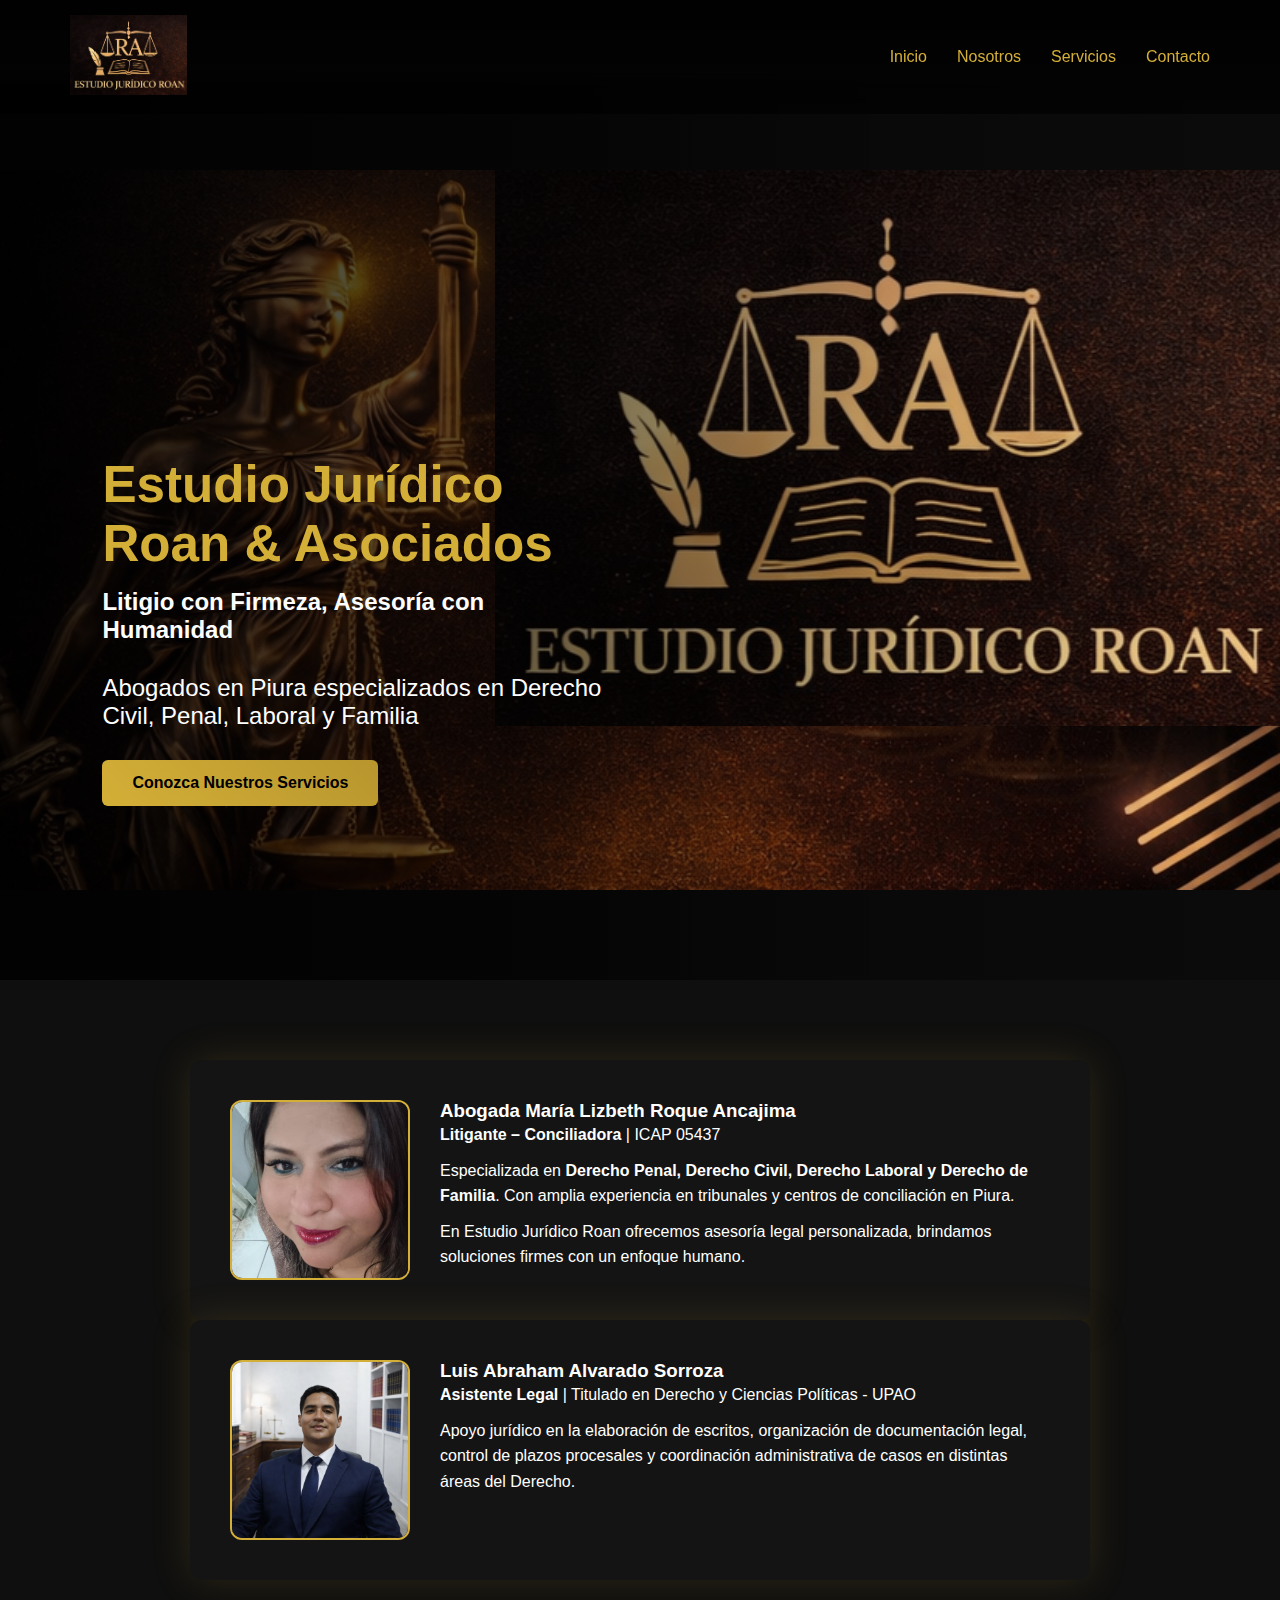
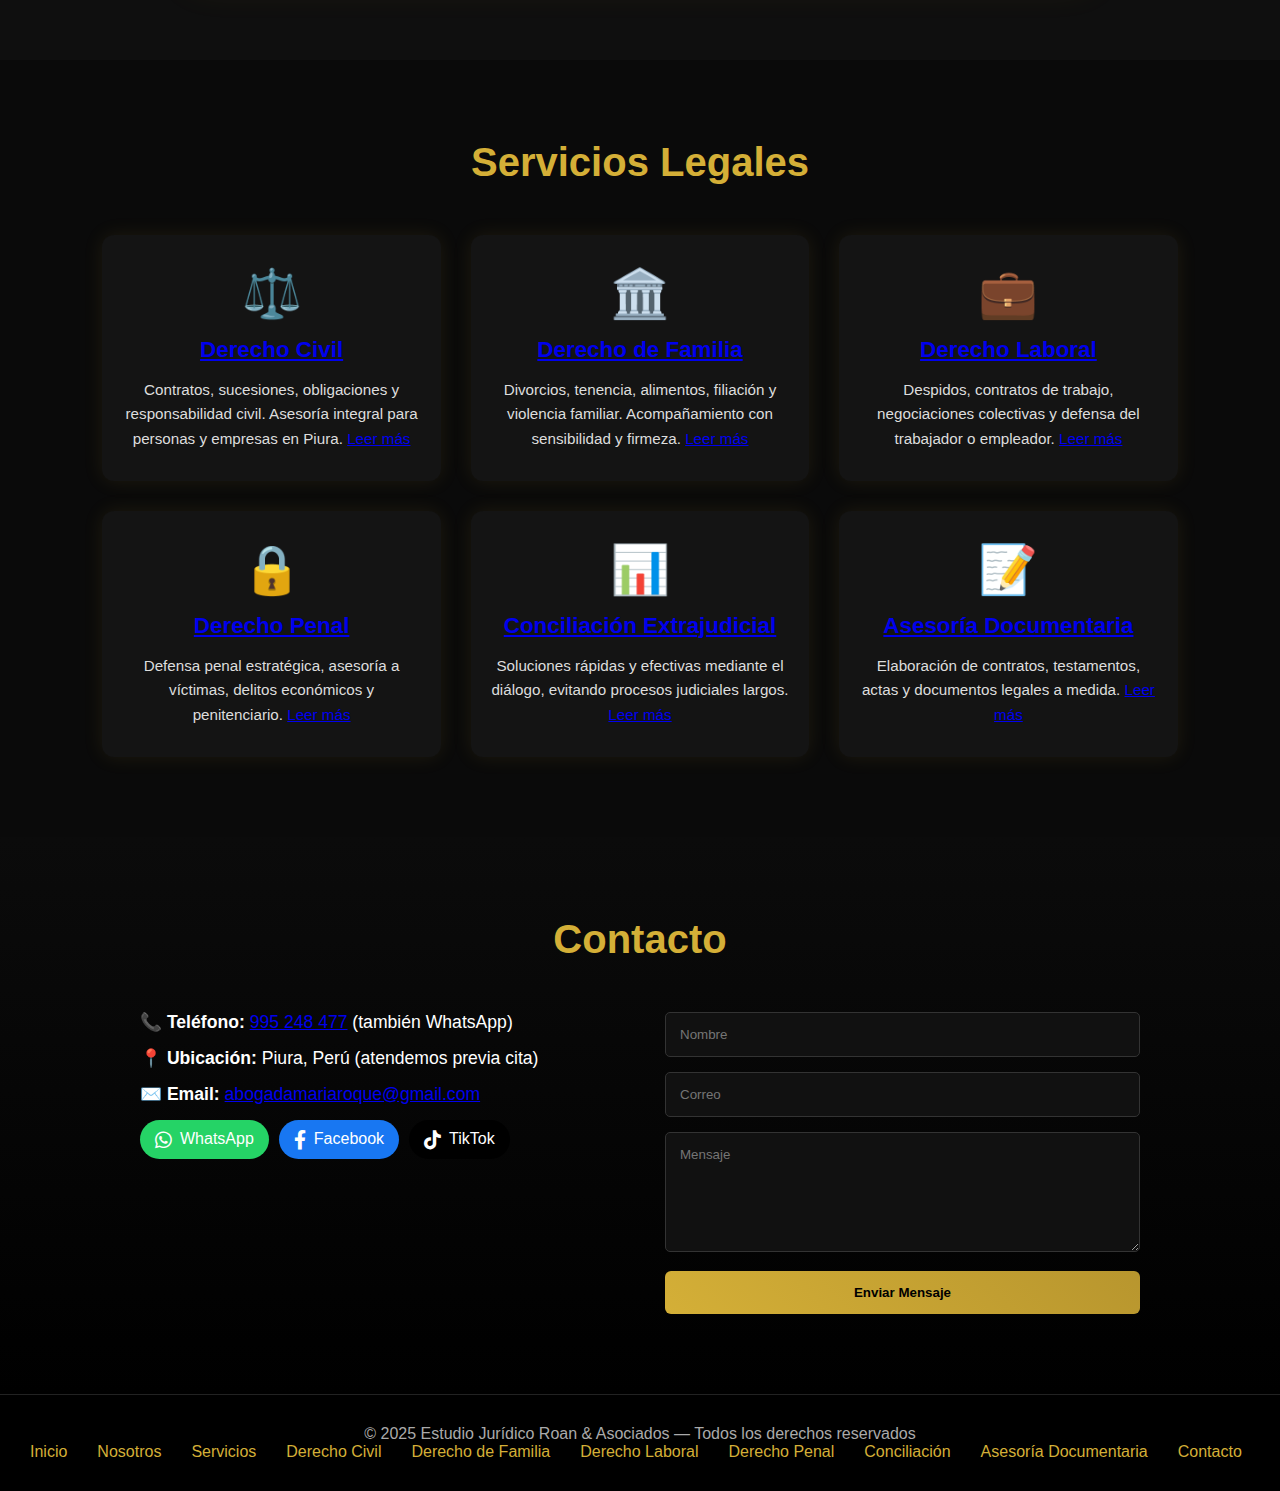
<file: index.html>
<!DOCTYPE html>
<html lang="es">
<head>
    <meta charset="UTF-8">
    <meta name="viewport" content="width=device-width, initial-scale=1.0">
    <meta name="robots" content="index, follow">
    <meta name="author" content="Estudio Jurídico Roan">
    <meta name="geo.region" content="PE-PIU">
    <meta name="geo.placename" content="Piura">
    <meta name="description" content="Estudio Jurídico Roan en Piura, Perú. Abogada especialista en Derecho Civil, Penal, Laboral y de Familia. Asesoría legal, defensa judicial y conciliación extrajudicial. Consultas al 995248477.">
    <title>Estudio Jurídico Roan | Abogados en Piura | Derecho Civil, Penal, Laboral y Familiar</title>
    <link rel="canonical" href="https://estudiojuridicoroan.github.io/web/">
    <!-- Datos estructurados -->
    <script type="application/ld+json">
    {
        "@context": "https://schema.org",
        "@type": "LegalService",
        "name": "Estudio Jurídico Roan & Asociados",
        "description": "Estudio de abogados en Piura especializado en Derecho Civil, Penal, Laboral y de Familia. Ofrecemos asesoría legal, defensa judicial y conciliación extrajudicial.",
        "url": "https://estudiojuridicoroan.github.io/web/",
        "telephone": "+51995248477",
        "email": "abogadamariaroque@gmail.com",
        "address": {
            "@type": "PostalAddress",
            "addressLocality": "Piura",
            "addressRegion": "Piura",
            "addressCountry": "PE"
        },
        "geo": {
            "@type": "GeoCoordinates",
            "latitude": "-5.194",
            "longitude": "-80.632"
        },
        "openingHours": "Mo-Fr 09:00-18:00",
        "priceRange": "$$",
        "sameAs": [
            "https://www.facebook.com/share/1B1RhXfiPV/",
            "https://www.tiktok.com/@estudiojuridicoroan"
        ],
        "hasOfferCatalog": {
            "@type": "OfferCatalog",
            "name": "Servicios Legales",
            "itemListElement": [
                { "@type": "Offer", "itemOffered": { "@type": "Service", "name": "Derecho Civil", "url": "https://estudiojuridicoroan.github.io/web/derecho-civil.html" } },
                { "@type": "Offer", "itemOffered": { "@type": "Service", "name": "Derecho de Familia", "url": "https://estudiojuridicoroan.github.io/web/derecho-de-familia.html" } },
                { "@type": "Offer", "itemOffered": { "@type": "Service", "name": "Derecho Laboral", "url": "https://estudiojuridicoroan.github.io/web/derecho-laboral.html" } },
                { "@type": "Offer", "itemOffered": { "@type": "Service", "name": "Derecho Penal", "url": "https://estudiojuridicoroan.github.io/web/derecho-penal.html" } },
                { "@type": "Offer", "itemOffered": { "@type": "Service", "name": "Conciliación Extrajudicial", "url": "https://estudiojuridicoroan.github.io/web/conciliacion-extrajudicial.html" } },
                { "@type": "Offer", "itemOffered": { "@type": "Service", "name": "Asesoría Documentaria", "url": "https://estudiojuridicoroan.github.io/web/asesoria-documentaria.html" } }
            ]
        }
    }
    </script>
    <link rel="stylesheet" href="https://cdnjs.cloudflare.com/ajax/libs/font-awesome/6.0.0-beta3/css/all.min.css">
    <link rel="stylesheet" href="css/style.css">
    <!-- Estilo para corregir cabecera fija (ajusta la altura según tu header real) -->
    <style>
        body {
            padding-top: 80px; /* Espacio para header fijo */
        }
        .header {
            position: fixed;
            top: 0;
            width: 100%;
            z-index: 1000;
        }
        /* Asegurar legibilidad en secciones oscuras si las hubiera */
        .servicio-card, .perfil-card, .contacto-info, #contact-form {
            color: white; /* texto oscuro sobre fondo claro */
        }
    </style>
</head>
<body>
    <header class="header">
        <div class="nav-container">
            <div class="logo">
                <a href="index.html">
                    <img src="img/logo.png" alt="Estudio Jurídico Roan - Abogados en Piura">
                </a>
            </div>
            <nav>
                <ul>
                    <li><a href="#inicio">Inicio</a></li>
                    <li><a href="#perfil">Nosotros</a></li>
                    <li><a href="#servicios">Servicios</a></li>
                    <li><a href="#contacto">Contacto</a></li>
                </ul>
            </nav>
        </div>
    </header>

    <main>
        <section id="inicio" class="hero">
            <div class="hero-overlay"></div>
            <div class="hero-content">
                <h1>Estudio Jurídico Roan & Asociados</h1>
                <p class="hero-subtitle"><strong>Litigio con Firmeza, Asesoría con Humanidad</strong></p>
                <p>Abogados en Piura especializados en Derecho Civil, Penal, Laboral y Familia</p>
                <a href="#servicios" class="btn">Conozca Nuestros Servicios</a>
            </div>
        </section>

        <section id="perfil" class="perfil">
            <h2 class="visually-hidden">Nuestro equipo legal</h2>
            <div class="perfil-card">
                <img src="img/abogada.png" alt="Abogada María Lizbeth Roque Ancajima, litigante y conciliadora en Piura">
                <div>
                    <h3>Abogada María Lizbeth Roque Ancajima</h3>
                    <p><strong>Litigante – Conciliadora</strong> | ICAP 05437</p>
                    <p>Especializada en <strong>Derecho Penal, Derecho Civil, Derecho Laboral y Derecho de Familia</strong>. Con amplia experiencia en tribunales y centros de conciliación en Piura.</p>
                    <p>En Estudio Jurídico Roan ofrecemos asesoría legal personalizada, brindamos soluciones firmes con un enfoque humano.</p>
                </div>
            </div>
            <div class="perfil-card">
                <img src="img/abogado.png" alt="Luis Abraham Alvarado Sorroza, asistente legal en Estudio Jurídico Roan">
                <div>
                    <h3>Luis Abraham Alvarado Sorroza</h3>
                    <p><strong>Asistente Legal</strong> | Titulado en Derecho y Ciencias Políticas - UPAO</p>
                    <p>Apoyo jurídico en la elaboración de escritos, organización de documentación legal, control de plazos procesales y coordinación administrativa de casos en distintas áreas del Derecho.</p>
                </div>
            </div>
        </section>

        <section id="servicios" class="servicios">
            <h2>Servicios Legales</h2>
            <div class="servicios-grid">
                <div class="servicio-card">
                    <div class="servicio-icono">⚖️</div>
                    <h3><a href="derecho-civil.html">Derecho Civil</a></h3>
                    <p>Contratos, sucesiones, obligaciones y responsabilidad civil. Asesoría integral para personas y empresas en Piura. <a href="derecho-civil.html">Leer más</a></p>
                </div>
                <div class="servicio-card">
                    <div class="servicio-icono">🏛️</div>
                    <h3><a href="derecho-de-familia.html">Derecho de Familia</a></h3>
                    <p>Divorcios, tenencia, alimentos, filiación y violencia familiar. Acompañamiento con sensibilidad y firmeza. <a href="derecho-de-familia.html">Leer más</a></p>
                </div>
                <div class="servicio-card">
                    <div class="servicio-icono">💼</div>
                    <h3><a href="derecho-laboral.html">Derecho Laboral</a></h3>
                    <p>Despidos, contratos de trabajo, negociaciones colectivas y defensa del trabajador o empleador. <a href="derecho-laboral.html">Leer más</a></p>
                </div>
                <div class="servicio-card">
                    <div class="servicio-icono">🔒</div>
                    <h3><a href="derecho-penal.html">Derecho Penal</a></h3>
                    <p>Defensa penal estratégica, asesoría a víctimas, delitos económicos y penitenciario. <a href="derecho-penal.html">Leer más</a></p>
                </div>
                <div class="servicio-card">
                    <div class="servicio-icono">📊</div>
                    <h3><a href="conciliacion-extrajudicial.html">Conciliación Extrajudicial</a></h3>
                    <p>Soluciones rápidas y efectivas mediante el diálogo, evitando procesos judiciales largos. <a href="conciliacion-extrajudicial.html">Leer más</a></p>
                </div>
                <div class="servicio-card">
                    <div class="servicio-icono">📝</div>
                    <h3><a href="asesoria-documentaria.html">Asesoría Documentaria</a></h3>
                    <p>Elaboración de contratos, testamentos, actas y documentos legales a medida. <a href="asesoria-documentaria.html">Leer más</a></p>
                </div>
            </div>
        </section>

        <section id="contacto" class="contacto">
            <h2>Contacto</h2>
            <div class="contacto-grid">
                <div class="contacto-info">
                    <p><strong>📞 Teléfono:</strong> <a href="tel:+51995248477">995 248 477</a> (también WhatsApp)</p>
                    <p><strong>📍 Ubicación:</strong> Piura, Perú (atendemos previa cita)</p>
                    <p><strong>✉️ Email:</strong> <a href="mailto:abogadamariaroque@gmail.com">abogadamariaroque@gmail.com</a></p>
                    <div class="redes-sociales">
                        <a href="https://wa.me/51995248477?text=Hola%2C%20me%20comunico%20desde%20la%20web" target="_blank" class="btn-redes whatsapp" rel="noopener noreferrer">
                            <i class="fab fa-whatsapp"></i> WhatsApp
                        </a>
                        <a href="https://www.facebook.com/share/1B1RhXfiPV/" target="_blank" class="btn-redes facebook" rel="noopener noreferrer">
                            <i class="fab fa-facebook-f"></i> Facebook
                        </a>
                        <a href="https://www.tiktok.com/@estudiojuridicoroan?_r=1&_t=ZS-940Vo5L2GHN" target="_blank" class="btn-redes tiktok" rel="noopener noreferrer">
                            <i class="fab fa-tiktok"></i> TikTok
                        </a>
                    </div>
                </div>
                <form action="https://formsubmit.co/estudiojuridicoroan@gmail.com" method="POST" id="contact-form">
                    <input type="hidden" name="_subject" value="Nuevo mensaje desde la web">
                    <input type="hidden" name="_captcha" value="false">
                    <input type="hidden" name="_template" value="table">
                    <input type="hidden" name="_next" value="https://estudiojuridicoroan.github.io/web/gracias.html">
                    <input type="hidden" name="_cc" value="estudiojuridicoroan@gmail.com">
                    <input type="text" name="nombre" placeholder="Nombre" required>
                    <input type="email" name="email" placeholder="Correo" required>
                    <textarea name="mensaje" placeholder="Mensaje" required></textarea>
                    <button type="submit">Enviar Mensaje</button>
                    <div class="form-mensaje" id="form-mensaje"></div>
                </form>
            </div>
        </section>
    </main>

    <footer class="footer">
        <div class="footer-content">
            <p>© 2025 Estudio Jurídico Roan & Asociados — Todos los derechos reservados</p>
            <nav>
                <ul>
                    <li><a href="#inicio">Inicio</a></li>
                    <li><a href="#perfil">Nosotros</a></li>
                    <li><a href="#servicios">Servicios</a></li>
                    <li><a href="derecho-civil.html">Derecho Civil</a></li>
                    <li><a href="derecho-de-familia.html">Derecho de Familia</a></li>
                    <li><a href="derecho-laboral.html">Derecho Laboral</a></li>
                    <li><a href="derecho-penal.html">Derecho Penal</a></li>
                    <li><a href="conciliacion-extrajudicial.html">Conciliación</a></li>
                    <li><a href="asesoria-documentaria.html">Asesoría Documentaria</a></li>
                    <li><a href="#contacto">Contacto</a></li>
                </ul>
            </nav>
        </div>
    </footer>

    <style>
        .visually-hidden {
            position: absolute;
            width: 1px;
            height: 1px;
            padding: 0;
            margin: -1px;
            overflow: hidden;
            clip: rect(0, 0, 0, 0);
            border: 0;
        }
    </style>
</body>
</html>
</file>
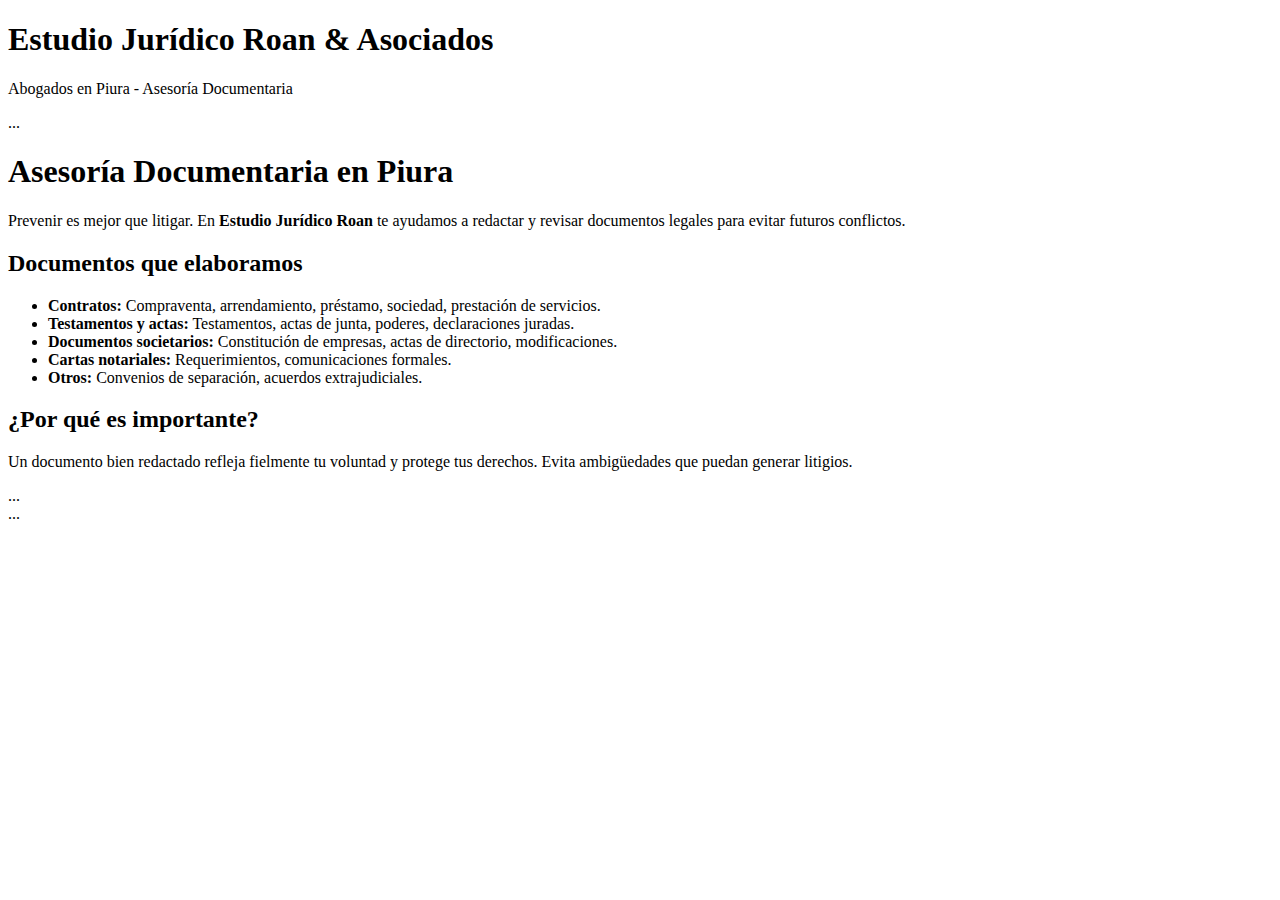
<file: asesoria-documentaria.html>
<!DOCTYPE html>
<html lang="es">
<head>
    <meta charset="UTF-8">
    <meta name="viewport" content="width=device-width, initial-scale=1.0">
    <title>Asesoría Documentaria en Piura | Contratos, Testamentos | Estudio Jurídico Roan</title>
    <meta name="description" content="Elaboración de contratos, testamentos, actas y documentos legales en Piura. Asesoría personalizada para proteger tus intereses.">
    <link rel="canonical" href="https://estudiojuridicoroan.github.io/web/asesoria-documentaria.html">
    <script type="application/ld+json">
    {
        "@context": "https://schema.org",
        "@type": "LegalService",
        "name": "Estudio Jurídico Roan - Asesoría Documentaria",
        "description": "Elaboración de contratos, testamentos y documentos legales en Piura.",
        "url": "https://estudiojuridicoroan.github.io/web/asesoria-documentaria.html",
        "telephone": "+51995248477",
        "address": {
            "@type": "PostalAddress",
            "addressLocality": "Piura",
            "addressRegion": "Piura",
            "addressCountry": "PE"
        },
        "geo": {
            "@type": "GeoCoordinates",
            "latitude": "-5.194",
            "longitude": "-80.632"
        },
        "openingHours": "Mo-Fr 09:00-18:00",
        "priceRange": "$$",
        "sameAs": ["https://www.facebook.com/estudiojuridicoroan"]
    }
    </script>
    <style>/* mismo estilo */</style>
</head>
<body>
    <header>
        <h1>Estudio Jurídico Roan & Asociados</h1>
        <p>Abogados en Piura - Asesoría Documentaria</p>
    </header>
    <nav>...</nav>
    <div class="container">
        <h1>Asesoría Documentaria en Piura</h1>
        <p>Prevenir es mejor que litigar. En <strong>Estudio Jurídico Roan</strong> te ayudamos a redactar y revisar documentos legales para evitar futuros conflictos.</p>
        
        <div class="service-detail">
            <h2>Documentos que elaboramos</h2>
            <ul>
                <li><strong>Contratos:</strong> Compraventa, arrendamiento, préstamo, sociedad, prestación de servicios.</li>
                <li><strong>Testamentos y actas:</strong> Testamentos, actas de junta, poderes, declaraciones juradas.</li>
                <li><strong>Documentos societarios:</strong> Constitución de empresas, actas de directorio, modificaciones.</li>
                <li><strong>Cartas notariales:</strong> Requerimientos, comunicaciones formales.</li>
                <li><strong>Otros:</strong> Convenios de separación, acuerdos extrajudiciales.</li>
            </ul>
        </div>

        <div class="service-detail">
            <h2>¿Por qué es importante?</h2>
            <p>Un documento bien redactado refleja fielmente tu voluntad y protege tus derechos. Evita ambigüedades que puedan generar litigios.</p>
        </div>

        <div class="contact-info">...</div>
    </div>
    <footer>...</footer>
</body>
</html>
</file>
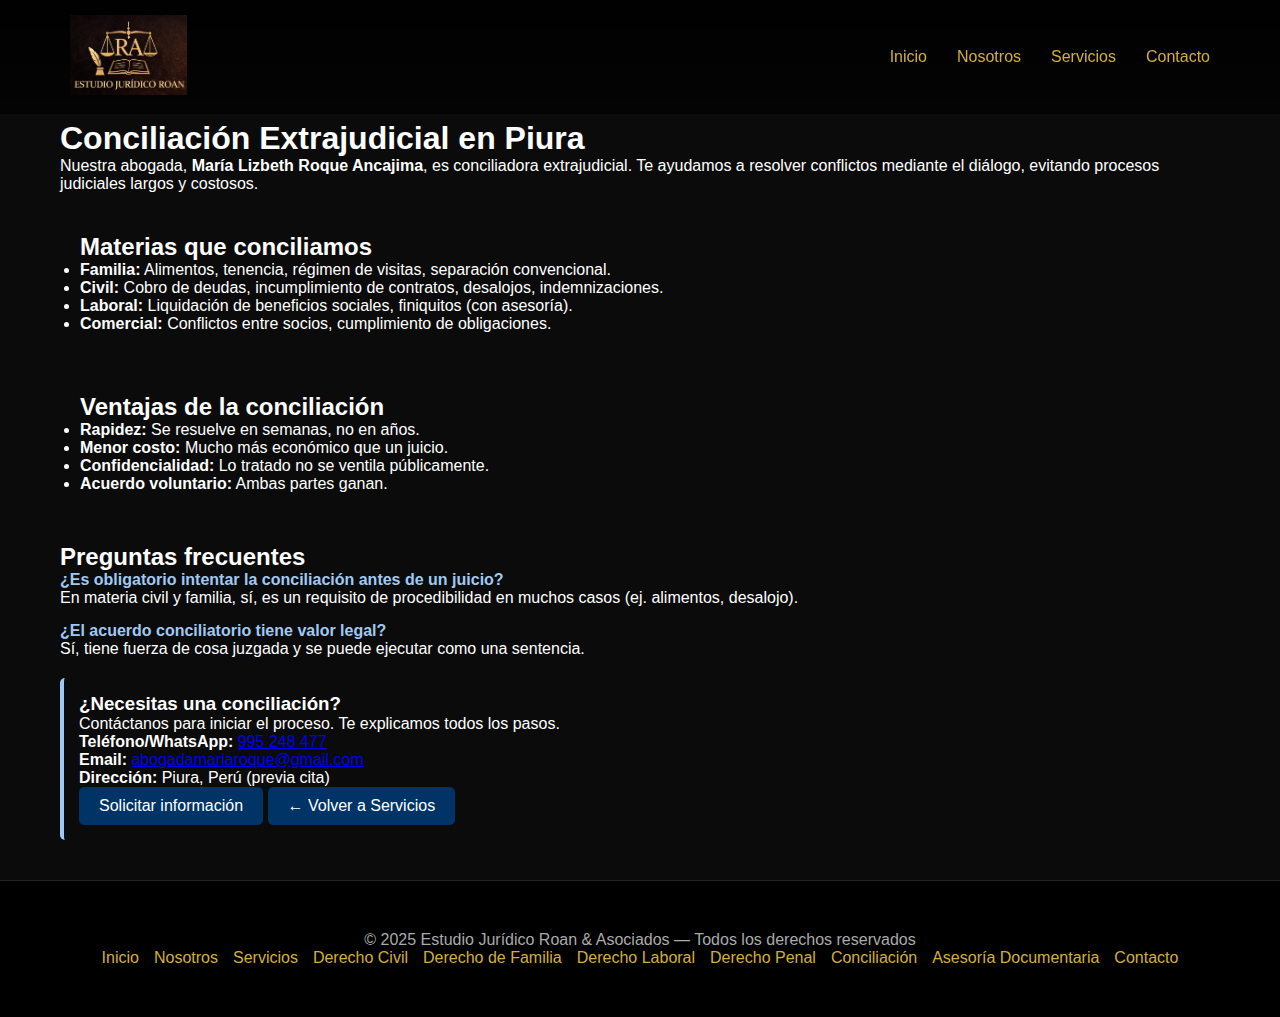
<file: conciliacion-extrajudicial.html>
<!DOCTYPE html>
<html lang="es">
<head>
    <meta charset="UTF-8">
    <meta name="viewport" content="width=device-width, initial-scale=1.0">
    <title>Conciliación Extrajudicial en Piura | Solución Rápida de Conflictos | Estudio Jurídico Roan</title>
    <meta name="description" content="Conciliación extrajudicial en Piura. Resuelve tus conflictos sin juicio: alimentos, deudas, familia. Abogada conciliadora. Rápido y económico.">
    <link rel="canonical" href="https://estudiojuridicoroan.github.io/web/conciliacion-extrajudicial.html">
    <link rel="stylesheet" href="css/style.css">
    <link rel="stylesheet" href="https://cdnjs.cloudflare.com/ajax/libs/font-awesome/6.0.0-beta3/css/all.min.css">
    <script type="application/ld+json">
    {
        "@context": "https://schema.org",
        "@type": "LegalService",
        "name": "Estudio Jurídico Roan - Conciliación Extrajudicial",
        "description": "Servicios de conciliación extrajudicial en Piura para conflictos civiles, de familia y comerciales.",
        "url": "https://estudiojuridicoroan.github.io/web/conciliacion-extrajudicial.html",
        "telephone": "+51995248477",
        "address": {
            "@type": "PostalAddress",
            "addressLocality": "Piura",
            "addressRegion": "Piura",
            "addressCountry": "PE"
        },
        "geo": {
            "@type": "GeoCoordinates",
            "latitude": "-5.194",
            "longitude": "-80.632"
        },
        "openingHours": "Mo-Fr 09:00-18:00",
        "priceRange": "$$",
        "sameAs": [
            "https://www.facebook.com/share/1B1RhXfiPV/",
            "https://www.tiktok.com/@estudiojuridicoroan"
        ]
    }
    </script>
    <style>
         body {
            padding-top: 100px; /* Compensa header fijo */
            color: white;
        }
        .header {
            position: fixed;
            top: 0;
            width: 100%;
            z-index: 1000;
        }
        .faq-item { margin-bottom: 15px; }
        .faq-question { font-weight: bold; color: #9fc9f3 !important; } /* Forzado */
        .contact-info { padding: 15px; border-left: 4px solid #9fc9f3; border-radius: 5px; margin: 20px 0; color: white !important; }
        .service-detail { padding: 20px; border-radius: 5px; margin-top: 20px; color: white !important; }
        .btn-cta { display: inline-block; background: #003366; color: white !important; padding: 10px 20px; text-decoration: none; border-radius: 5px; }
        .btn-cta:hover { background: #002244; }
    </style>
</head>
<body>
    <header class="header">
        <div class="nav-container">
            <div class="logo">
                <a href="index.html"><img src="img/logo.png" alt="Estudio Jurídico Roan - Abogados en Piura"></a>
            </div>
            <nav>
                <ul>
                    <li><a href="index.html#inicio">Inicio</a></li>
                    <li><a href="index.html#perfil">Nosotros</a></li>
                    <li><a href="index.html#servicios">Servicios</a></li>
                    <li><a href="index.html#contacto">Contacto</a></li>
                </ul>
            </nav>
        </div>
    </header>

    <main>
        <section class="contenido-servicio" style="max-width: 1200px; margin: auto; padding: 20px;">
            <h1>Conciliación Extrajudicial en Piura</h1>
            <p>Nuestra abogada, <strong>María Lizbeth Roque Ancajima</strong>, es conciliadora extrajudicial. Te ayudamos a resolver conflictos mediante el diálogo, evitando procesos judiciales largos y costosos.</p>
            
            <div class="service-detail">
                <h2>Materias que conciliamos</h2>
                <ul>
                    <li><strong>Familia:</strong> Alimentos, tenencia, régimen de visitas, separación convencional.</li>
                    <li><strong>Civil:</strong> Cobro de deudas, incumplimiento de contratos, desalojos, indemnizaciones.</li>
                    <li><strong>Laboral:</strong> Liquidación de beneficios sociales, finiquitos (con asesoría).</li>
                    <li><strong>Comercial:</strong> Conflictos entre socios, cumplimiento de obligaciones.</li>
                </ul>
            </div>

            <div class="service-detail" style="margin-top: 20px;">
                <h2>Ventajas de la conciliación</h2>
                <ul>
                    <li><strong>Rapidez:</strong> Se resuelve en semanas, no en años.</li>
                    <li><strong>Menor costo:</strong> Mucho más económico que un juicio.</li>
                    <li><strong>Confidencialidad:</strong> Lo tratado no se ventila públicamente.</li>
                    <li><strong>Acuerdo voluntario:</strong> Ambas partes ganan.</li>
                </ul>
            </div>

            <div class="faq" style="margin-top: 30px;">
                <h2>Preguntas frecuentes</h2>
                <div class="faq-item">
                    <div class="faq-question">¿Es obligatorio intentar la conciliación antes de un juicio?</div>
                    <p>En materia civil y familia, sí, es un requisito de procedibilidad en muchos casos (ej. alimentos, desalojo).</p>
                </div>
                <div class="faq-item">
                    <div class="faq-question">¿El acuerdo conciliatorio tiene valor legal?</div>
                    <p>Sí, tiene fuerza de cosa juzgada y se puede ejecutar como una sentencia.</p>
                </div>
            </div>

            <div class="contact-info">
                <h3>¿Necesitas una conciliación?</h3>
                <p>Contáctanos para iniciar el proceso. Te explicamos todos los pasos.</p>
                <p><strong>Teléfono/WhatsApp:</strong> <a href="tel:+51995248477">995 248 477</a></p>
                <p><strong>Email:</strong> <a href="mailto:abogadamariaroque@gmail.com">abogadamariaroque@gmail.com</a></p>
                <p><strong>Dirección:</strong> Piura, Perú (previa cita)</p>
                <a href="index.html#contacto" class="btn-cta">Solicitar información</a>
                <a href="index.html#servicios" class="btn-cta">← Volver a Servicios</a>
            </div>
        </section>
    </main>

    <footer class="footer">
        <div class="footer-content" style="text-align: center; padding: 20px;">
            <p>© 2025 Estudio Jurídico Roan & Asociados — Todos los derechos reservados</p>
            <nav>
                <ul style="list-style: none; padding: 0; display: flex; justify-content: center; gap: 15px; flex-wrap: wrap;">
                    <li><a href="index.html#inicio">Inicio</a></li>
                    <li><a href="index.html#perfil">Nosotros</a></li>
                    <li><a href="index.html#servicios">Servicios</a></li>
                    <li><a href="derecho-civil.html">Derecho Civil</a></li>
                    <li><a href="derecho-de-familia.html">Derecho de Familia</a></li>
                    <li><a href="derecho-laboral.html">Derecho Laboral</a></li>
                    <li><a href="derecho-penal.html">Derecho Penal</a></li>
                    <li><a href="conciliacion-extrajudicial.html">Conciliación</a></li>
                    <li><a href="asesoria-documentaria.html">Asesoría Documentaria</a></li>
                    <li><a href="index.html#contacto">Contacto</a></li>
                </ul>
            </nav>
        </div>
    </footer>
</body>
</html>
</file>
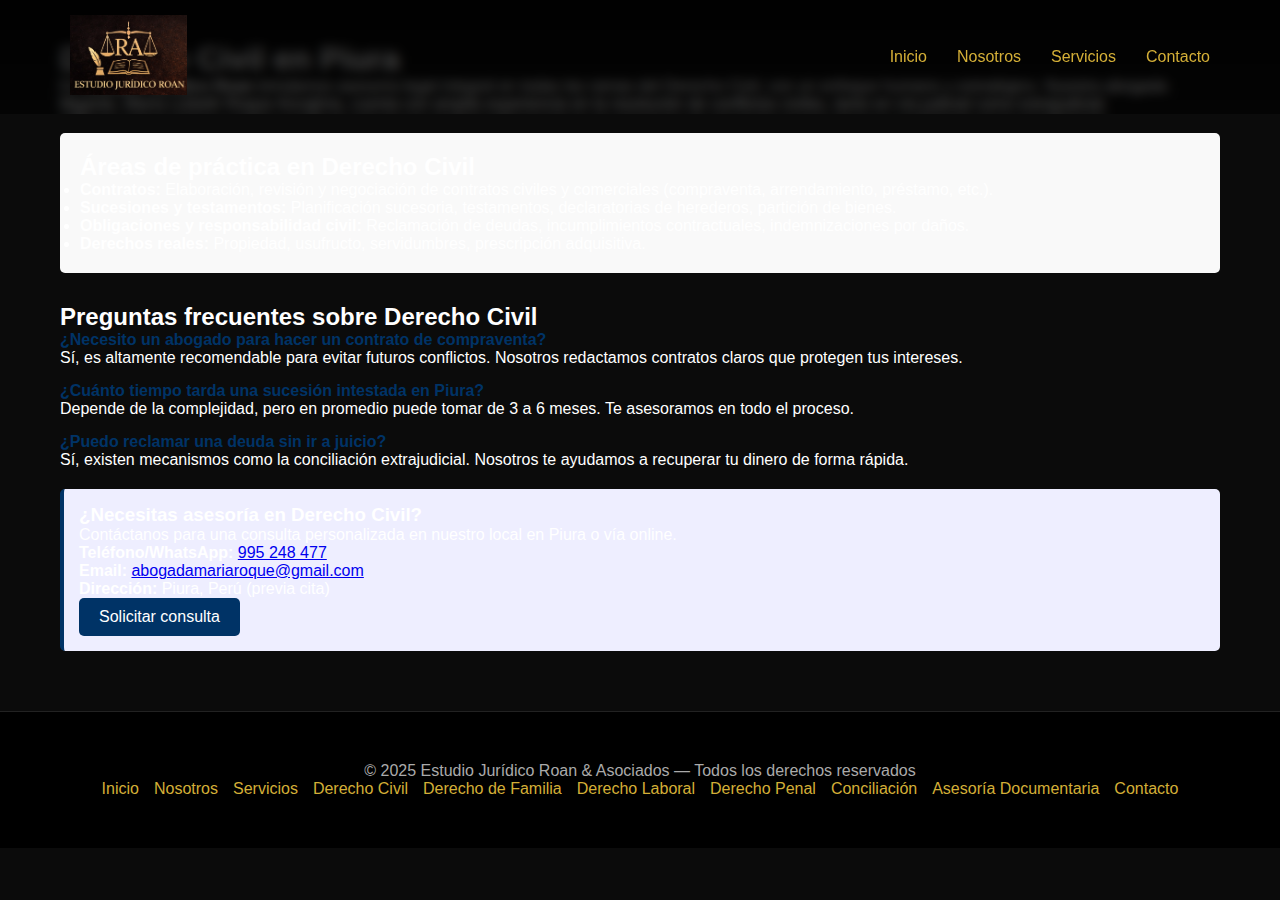
<file: derecho-civil.html>
<!DOCTYPE html>
<html lang="es">
<head>
    <meta charset="UTF-8">
    <meta name="viewport" content="width=device-width, initial-scale=1.0">
    <title>Abogado Derecho Civil en Piura | Estudio Jurídico Roan</title>
    <meta name="description" content="Especialistas en Derecho Civil en Piura. Contratos, sucesiones, obligaciones y responsabilidad civil. Asesoría integral para personas y empresas. ¡Consulta gratis!">
    <link rel="canonical" href="https://estudiojuridicoroan.github.io/web/derecho-civil.html">
    <!-- Mismo CSS que el index -->
    <link rel="stylesheet" href="css/style.css">
    <!-- FontAwesome (si lo necesita) -->
    <link rel="stylesheet" href="https://cdnjs.cloudflare.com/ajax/libs/font-awesome/6.0.0-beta3/css/all.min.css">
    <!-- Datos estructurados -->
    <script type="application/ld+json">
    {
        "@context": "https://schema.org",
        "@type": "LegalService",
        "name": "Estudio Jurídico Roan - Derecho Civil",
        "description": "Asesoría y defensa en Derecho Civil: contratos, sucesiones, obligaciones, responsabilidad civil. Atendemos en Piura y todo el Perú.",
        "url": "https://estudiojuridicoroan.github.io/web/derecho-civil.html",
        "telephone": "+51995248477",
        "address": {
            "@type": "PostalAddress",
            "addressLocality": "Piura",
            "addressRegion": "Piura",
            "addressCountry": "PE"
        },
        "geo": {
            "@type": "GeoCoordinates",
            "latitude": "-5.194",
            "longitude": "-80.632"
        },
        "openingHours": "Mo-Fr 09:00-18:00",
        "priceRange": "$$",
        "sameAs": [
            "https://www.facebook.com/share/1B1RhXfiPV/",
            "https://www.tiktok.com/@estudiojuridicoroan"
        ]
    }
    </script>
    <!-- Estilos adicionales específicos (si no están en style.css) -->
    <style>
        .faq-item { margin-bottom: 15px; }
        .faq-question { font-weight: bold; color: #003366; }
        .contact-info { background: #eef; padding: 15px; border-left: 4px solid #003366; border-radius: 5px; margin: 20px 0; }
        .btn-cta { display: inline-block; background: #003366; color: white; padding: 10px 20px; text-decoration: none; border-radius: 5px; }
        .btn-cta:hover { background: #002244; }
    </style>
</head>
<body>
    <header class="header">
        <div class="nav-container">
            <div class="logo">
                <a href="index.html">
                    <img src="img/logo.png" alt="Estudio Jurídico Roan - Abogados en Piura">
                </a>
            </div>
            <nav>
                <ul>
                    <li><a href="index.html#inicio">Inicio</a></li>
                    <li><a href="index.html#perfil">Nosotros</a></li>
                    <li><a href="index.html#servicios">Servicios</a></li>
                    <li><a href="index.html#contacto">Contacto</a></li>
                </ul>
            </nav>
        </div>
    </header>

    <main>
        <!-- Contenido específico de Derecho Civil -->
        <section class="contenido-servicio" style="padding: 40px 20px; max-width: 1200px; margin: auto;">
            <h1>Derecho Civil en Piura</h1>
            <p>En <strong>Estudio Jurídico Roan</strong> brindamos asesoría legal integral en todas las ramas del Derecho Civil, con un enfoque humano y estratégico. Nuestra abogada litigante, María Lizbeth Roque Ancajima, cuenta con amplia experiencia en la resolución de conflictos civiles, tanto en vía judicial como extrajudicial.</p>
            
            <div class="service-detail" style="background: #f9f9f9; padding: 20px; border-radius: 5px; margin-top: 20px;">
                <h2>Áreas de práctica en Derecho Civil</h2>
                <ul>
                    <li><strong>Contratos:</strong> Elaboración, revisión y negociación de contratos civiles y comerciales (compraventa, arrendamiento, préstamo, etc.).</li>
                    <li><strong>Sucesiones y testamentos:</strong> Planificación sucesoria, testamentos, declaratorias de herederos, partición de bienes.</li>
                    <li><strong>Obligaciones y responsabilidad civil:</strong> Reclamación de deudas, incumplimientos contractuales, indemnizaciones por daños.</li>
                    <li><strong>Derechos reales:</strong> Propiedad, usufructo, servidumbres, prescripción adquisitiva.</li>
                </ul>
            </div>

            <div class="faq" style="margin-top: 30px;">
                <h2>Preguntas frecuentes sobre Derecho Civil</h2>
                <div class="faq-item">
                    <div class="faq-question">¿Necesito un abogado para hacer un contrato de compraventa?</div>
                    <p>Sí, es altamente recomendable para evitar futuros conflictos. Nosotros redactamos contratos claros que protegen tus intereses.</p>
                </div>
                <div class="faq-item">
                    <div class="faq-question">¿Cuánto tiempo tarda una sucesión intestada en Piura?</div>
                    <p>Depende de la complejidad, pero en promedio puede tomar de 3 a 6 meses. Te asesoramos en todo el proceso.</p>
                </div>
                <div class="faq-item">
                    <div class="faq-question">¿Puedo reclamar una deuda sin ir a juicio?</div>
                    <p>Sí, existen mecanismos como la conciliación extrajudicial. Nosotros te ayudamos a recuperar tu dinero de forma rápida.</p>
                </div>
            </div>

            <div class="contact-info">
                <h3>¿Necesitas asesoría en Derecho Civil?</h3>
                <p>Contáctanos para una consulta personalizada en nuestro local en Piura o vía online.</p>
                <p><strong>Teléfono/WhatsApp:</strong> <a href="tel:+51995248477">995 248 477</a></p>
                <p><strong>Email:</strong> <a href="mailto:abogadamariaroque@gmail.com">abogadamariaroque@gmail.com</a></p>
                <p><strong>Dirección:</strong> Piura, Perú (previa cita)</p>
                <a href="index.html#contacto" class="btn-cta">Solicitar consulta</a>
            </div>
        </section>
    </main>

    <footer class="footer">
        <div class="footer-content" style="text-align: center; padding: 20px;">
            <p>© 2025 Estudio Jurídico Roan & Asociados — Todos los derechos reservados</p>
            <nav>
                <ul style="list-style: none; padding: 0; display: flex; justify-content: center; gap: 15px;">
                    <li><a href="index.html#inicio">Inicio</a></li>
                    <li><a href="index.html#perfil">Nosotros</a></li>
                    <li><a href="index.html#servicios">Servicios</a></li>
                    <li><a href="derecho-civil.html">Derecho Civil</a></li>
                    <li><a href="derecho-de-familia.html">Derecho de Familia</a></li>
                    <li><a href="derecho-laboral.html">Derecho Laboral</a></li>
                    <li><a href="derecho-penal.html">Derecho Penal</a></li>
                    <li><a href="conciliacion-extrajudicial.html">Conciliación</a></li>
                    <li><a href="asesoria-documentaria.html">Asesoría Documentaria</a></li>
                    <li><a href="index.html#contacto">Contacto</a></li>
                </ul>
            </nav>
        </div>
    </footer>
</body>
</html>
</file>
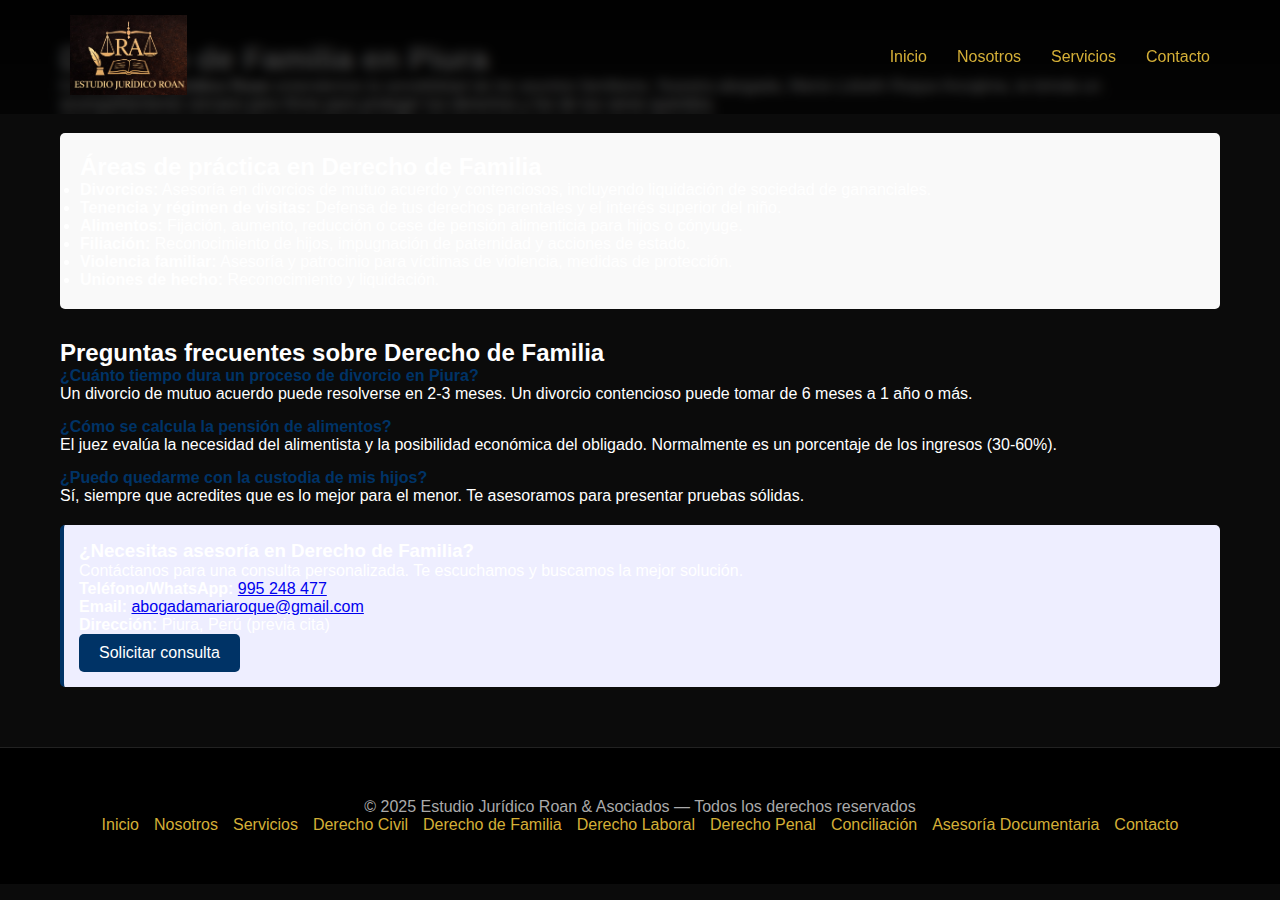
<file: derecho-de-familia.html>
<!DOCTYPE html>
<html lang="es">
<head>
    <meta charset="UTF-8">
    <meta name="viewport" content="width=device-width, initial-scale=1.0">
    <title>Abogado de Familia en Piura | Divorcio, Tenencia, Alimentos | Estudio Jurídico Roan</title>
    <meta name="description" content="Abogada especialista en Derecho de Familia en Piura. Divorcios, tenencia, alimentos, violencia familiar. Acompañamiento sensible y firme. ¡Consulta gratis!">
    <link rel="canonical" href="https://estudiojuridicoroan.github.io/web/derecho-de-familia.html">
    <link rel="stylesheet" href="css/style.css">
    <link rel="stylesheet" href="https://cdnjs.cloudflare.com/ajax/libs/font-awesome/6.0.0-beta3/css/all.min.css">
    <script type="application/ld+json">
    {
        "@context": "https://schema.org",
        "@type": "LegalService",
        "name": "Estudio Jurídico Roan - Derecho de Familia",
        "description": "Asesoría y defensa en Derecho de Familia en Piura: divorcios, tenencia, alimentos, filiación y violencia familiar.",
        "url": "https://estudiojuridicoroan.github.io/web/derecho-de-familia.html",
        "telephone": "+51995248477",
        "address": {
            "@type": "PostalAddress",
            "addressLocality": "Piura",
            "addressRegion": "Piura",
            "addressCountry": "PE"
        },
        "geo": {
            "@type": "GeoCoordinates",
            "latitude": "-5.194",
            "longitude": "-80.632"
        },
        "openingHours": "Mo-Fr 09:00-18:00",
        "priceRange": "$$",
        "sameAs": [
            "https://www.facebook.com/share/1B1RhXfiPV/",
            "https://www.tiktok.com/@estudiojuridicoroan"
        ]
    }
    </script>
    <style>
        .faq-item { margin-bottom: 15px; }
        .faq-question { font-weight: bold; color: #003366; }
        .contact-info { background: #eef; padding: 15px; border-left: 4px solid #003366; border-radius: 5px; margin: 20px 0; }
        .btn-cta { display: inline-block; background: #003366; color: white; padding: 10px 20px; text-decoration: none; border-radius: 5px; }
        .btn-cta:hover { background: #002244; }
    </style>
</head>
<body>
    <header class="header">
        <div class="nav-container">
            <div class="logo">
                <a href="index.html"><img src="img/logo.png" alt="Estudio Jurídico Roan - Abogados en Piura"></a>
            </div>
            <nav>
                <ul>
                    <li><a href="index.html#inicio">Inicio</a></li>
                    <li><a href="index.html#perfil">Nosotros</a></li>
                    <li><a href="index.html#servicios">Servicios</a></li>
                    <li><a href="index.html#contacto">Contacto</a></li>
                </ul>
            </nav>
        </div>
    </header>

    <main>
        <section class="contenido-servicio" style="padding: 40px 20px; max-width: 1200px; margin: auto;">
            <h1>Derecho de Familia en Piura</h1>
            <p>En el <strong>Estudio Jurídico Roan</strong> entendemos la sensibilidad de los asuntos familiares. Nuestra abogada, María Lizbeth Roque Ancajima, te brinda un acompañamiento cercano pero firme para proteger tus derechos y los de tus seres queridos.</p>
            
            <div class="service-detail" style="background: #f9f9f9; padding: 20px; border-radius: 5px; margin-top: 20px;">
                <h2>Áreas de práctica en Derecho de Familia</h2>
                <ul>
                    <li><strong>Divorcios:</strong> Asesoría en divorcios de mutuo acuerdo y contenciosos, incluyendo liquidación de sociedad de gananciales.</li>
                    <li><strong>Tenencia y régimen de visitas:</strong> Defensa de tus derechos parentales y el interés superior del niño.</li>
                    <li><strong>Alimentos:</strong> Fijación, aumento, reducción o cese de pensión alimenticia para hijos o cónyuge.</li>
                    <li><strong>Filiación:</strong> Reconocimiento de hijos, impugnación de paternidad y acciones de estado.</li>
                    <li><strong>Violencia familiar:</strong> Asesoría y patrocinio para víctimas de violencia, medidas de protección.</li>
                    <li><strong>Uniones de hecho:</strong> Reconocimiento y liquidación.</li>
                </ul>
            </div>

            <div class="faq" style="margin-top: 30px;">
                <h2>Preguntas frecuentes sobre Derecho de Familia</h2>
                <div class="faq-item">
                    <div class="faq-question">¿Cuánto tiempo dura un proceso de divorcio en Piura?</div>
                    <p>Un divorcio de mutuo acuerdo puede resolverse en 2-3 meses. Un divorcio contencioso puede tomar de 6 meses a 1 año o más.</p>
                </div>
                <div class="faq-item">
                    <div class="faq-question">¿Cómo se calcula la pensión de alimentos?</div>
                    <p>El juez evalúa la necesidad del alimentista y la posibilidad económica del obligado. Normalmente es un porcentaje de los ingresos (30-60%).</p>
                </div>
                <div class="faq-item">
                    <div class="faq-question">¿Puedo quedarme con la custodia de mis hijos?</div>
                    <p>Sí, siempre que acredites que es lo mejor para el menor. Te asesoramos para presentar pruebas sólidas.</p>
                </div>
            </div>

            <div class="contact-info">
                <h3>¿Necesitas asesoría en Derecho de Familia?</h3>
                <p>Contáctanos para una consulta personalizada. Te escuchamos y buscamos la mejor solución.</p>
                <p><strong>Teléfono/WhatsApp:</strong> <a href="tel:+51995248477">995 248 477</a></p>
                <p><strong>Email:</strong> <a href="mailto:abogadamariaroque@gmail.com">abogadamariaroque@gmail.com</a></p>
                <p><strong>Dirección:</strong> Piura, Perú (previa cita)</p>
                <a href="index.html#contacto" class="btn-cta">Solicitar consulta</a>
            </div>
        </section>
    </main>

    <footer class="footer">
        <div class="footer-content" style="text-align: center; padding: 20px;">
            <p>© 2025 Estudio Jurídico Roan & Asociados — Todos los derechos reservados</p>
            <nav>
                <ul style="list-style: none; padding: 0; display: flex; justify-content: center; gap: 15px; flex-wrap: wrap;">
                    <li><a href="index.html#inicio">Inicio</a></li>
                    <li><a href="index.html#perfil">Nosotros</a></li>
                    <li><a href="index.html#servicios">Servicios</a></li>
                    <li><a href="derecho-civil.html">Derecho Civil</a></li>
                    <li><a href="derecho-de-familia.html">Derecho de Familia</a></li>
                    <li><a href="derecho-laboral.html">Derecho Laboral</a></li>
                    <li><a href="derecho-penal.html">Derecho Penal</a></li>
                    <li><a href="conciliacion-extrajudicial.html">Conciliación</a></li>
                    <li><a href="asesoria-documentaria.html">Asesoría Documentaria</a></li>
                    <li><a href="index.html#contacto">Contacto</a></li>
                </ul>
            </nav>
        </div>
    </footer>
</body>
</html>
</file>
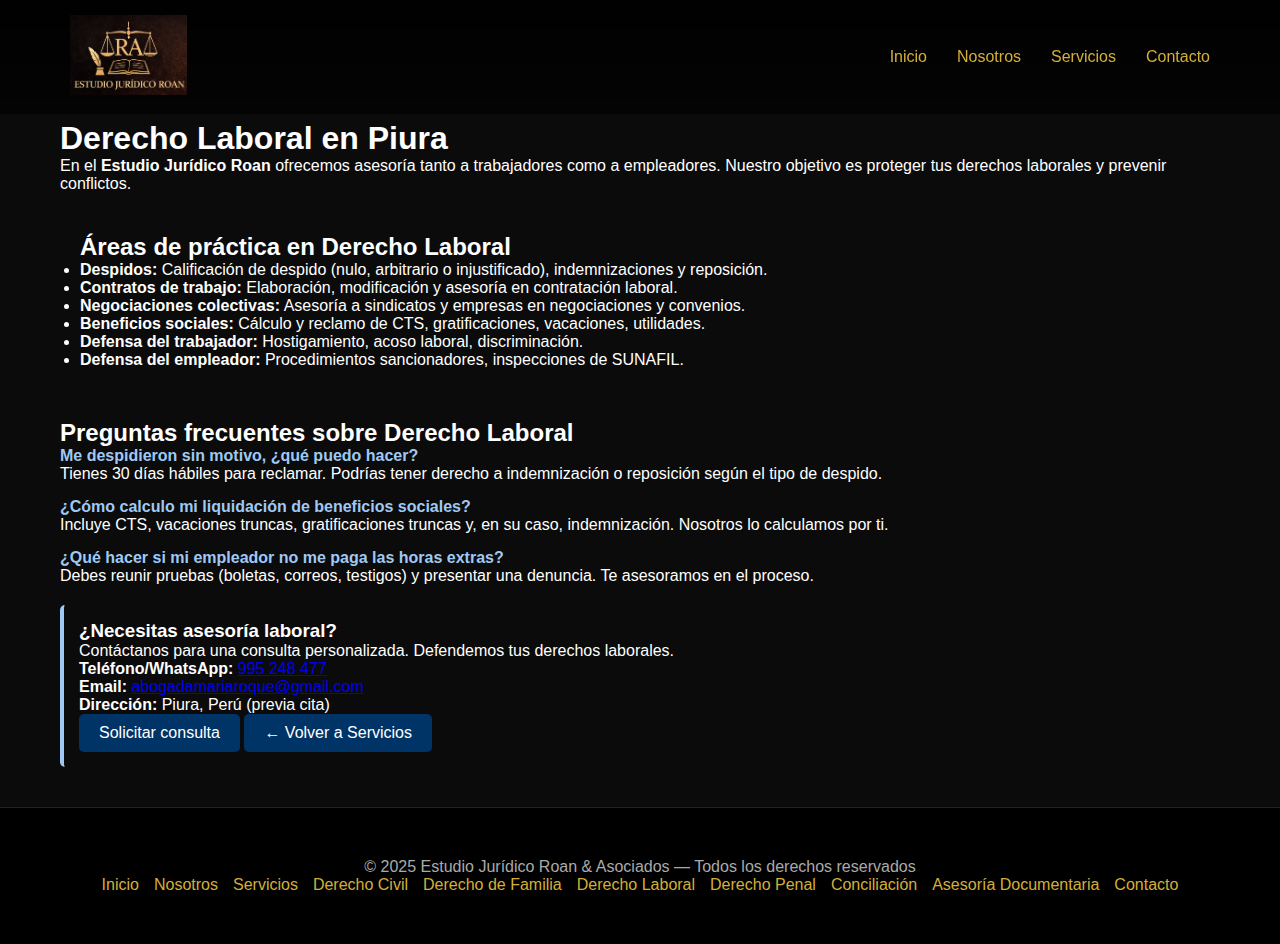
<file: derecho-laboral.html>
<!DOCTYPE html>
<html lang="es">
<head>
    <meta charset="UTF-8">
    <meta name="viewport" content="width=device-width, initial-scale=1.0">
    <title>Abogado Laboral en Piura | Despidos, Contratos | Estudio Jurídico Roan</title>
    <meta name="description" content="Especialistas en Derecho Laboral en Piura. Defensa en despidos, contratos de trabajo, negociaciones colectivas. Asesoramos a trabajadores y empleadores.">
    <link rel="canonical" href="https://estudiojuridicoroan.github.io/web/derecho-laboral.html">
    <link rel="stylesheet" href="css/style.css">
    <link rel="stylesheet" href="https://cdnjs.cloudflare.com/ajax/libs/font-awesome/6.0.0-beta3/css/all.min.css">
    <script type="application/ld+json">
    {
        "@context": "https://schema.org",
        "@type": "LegalService",
        "name": "Estudio Jurídico Roan - Derecho Laboral",
        "description": "Asesoría y defensa en Derecho Laboral en Piura para trabajadores y empleadores.",
        "url": "https://estudiojuridicoroan.github.io/web/derecho-laboral.html",
        "telephone": "+51995248477",
        "address": {
            "@type": "PostalAddress",
            "addressLocality": "Piura",
            "addressRegion": "Piura",
            "addressCountry": "PE"
        },
        "geo": {
            "@type": "GeoCoordinates",
            "latitude": "-5.194",
            "longitude": "-80.632"
        },
        "openingHours": "Mo-Fr 09:00-18:00",
        "priceRange": "$$",
        "sameAs": [
            "https://www.facebook.com/share/1B1RhXfiPV/",
            "https://www.tiktok.com/@estudiojuridicoroan"
        ]
    }
    </script>
    <style>
         body {
            padding-top: 100px; /* Compensa header fijo */
            color: white;
        }
        .header {
            position: fixed;
            top: 0;
            width: 100%;
            z-index: 1000;
        }
        .faq-item { margin-bottom: 15px; }
        .faq-question { font-weight: bold; color: #9fc9f3 !important; } /* Forzado */
        .contact-info { padding: 15px; border-left: 4px solid #9fc9f3; border-radius: 5px; margin: 20px 0; color: white !important; }
        .service-detail { padding: 20px; border-radius: 5px; margin-top: 20px; color: white !important; }
        .btn-cta { display: inline-block; background: #003366; color: white !important; padding: 10px 20px; text-decoration: none; border-radius: 5px; }
        .btn-cta:hover { background: #002244; }
    </style>
</head>
<body>
    <header class="header">
        <div class="nav-container">
            <div class="logo">
                <a href="index.html"><img src="img/logo.png" alt="Estudio Jurídico Roan - Abogados en Piura"></a>
            </div>
            <nav>
                <ul>
                    <li><a href="index.html#inicio">Inicio</a></li>
                    <li><a href="index.html#perfil">Nosotros</a></li>
                    <li><a href="index.html#servicios">Servicios</a></li>
                    <li><a href="index.html#contacto">Contacto</a></li>
                </ul>
            </nav>
        </div>
    </header>

    <main>
        <section class="contenido-servicio" style="max-width: 1200px; margin: auto; padding: 20px;">
            <h1>Derecho Laboral en Piura</h1>
            <p>En el <strong>Estudio Jurídico Roan</strong> ofrecemos asesoría tanto a trabajadores como a empleadores. Nuestro objetivo es proteger tus derechos laborales y prevenir conflictos.</p>
            
            <div class="service-detail">
                <h2>Áreas de práctica en Derecho Laboral</h2>
                <ul>
                    <li><strong>Despidos:</strong> Calificación de despido (nulo, arbitrario o injustificado), indemnizaciones y reposición.</li>
                    <li><strong>Contratos de trabajo:</strong> Elaboración, modificación y asesoría en contratación laboral.</li>
                    <li><strong>Negociaciones colectivas:</strong> Asesoría a sindicatos y empresas en negociaciones y convenios.</li>
                    <li><strong>Beneficios sociales:</strong> Cálculo y reclamo de CTS, gratificaciones, vacaciones, utilidades.</li>
                    <li><strong>Defensa del trabajador:</strong> Hostigamiento, acoso laboral, discriminación.</li>
                    <li><strong>Defensa del empleador:</strong> Procedimientos sancionadores, inspecciones de SUNAFIL.</li>
                </ul>
            </div>

            <div class="faq" style="margin-top: 30px;">
                <h2>Preguntas frecuentes sobre Derecho Laboral</h2>
                <div class="faq-item">
                    <div class="faq-question">Me despidieron sin motivo, ¿qué puedo hacer?</div>
                    <p>Tienes 30 días hábiles para reclamar. Podrías tener derecho a indemnización o reposición según el tipo de despido.</p>
                </div>
                <div class="faq-item">
                    <div class="faq-question">¿Cómo calculo mi liquidación de beneficios sociales?</div>
                    <p>Incluye CTS, vacaciones truncas, gratificaciones truncas y, en su caso, indemnización. Nosotros lo calculamos por ti.</p>
                </div>
                <div class="faq-item">
                    <div class="faq-question">¿Qué hacer si mi empleador no me paga las horas extras?</div>
                    <p>Debes reunir pruebas (boletas, correos, testigos) y presentar una denuncia. Te asesoramos en el proceso.</p>
                </div>
            </div>

            <div class="contact-info">
                <h3>¿Necesitas asesoría laboral?</h3>
                <p>Contáctanos para una consulta personalizada. Defendemos tus derechos laborales.</p>
                <p><strong>Teléfono/WhatsApp:</strong> <a href="tel:+51995248477">995 248 477</a></p>
                <p><strong>Email:</strong> <a href="mailto:abogadamariaroque@gmail.com">abogadamariaroque@gmail.com</a></p>
                <p><strong>Dirección:</strong> Piura, Perú (previa cita)</p>
                <a href="index.html#contacto" class="btn-cta">Solicitar consulta</a>
                <a href="index.html#servicios" class="btn-cta">← Volver a Servicios</a>
            </div>
        </section>
    </main>

    <footer class="footer">
        <div class="footer-content" style="text-align: center; padding: 20px;">
            <p>© 2025 Estudio Jurídico Roan & Asociados — Todos los derechos reservados</p>
            <nav>
                <ul style="list-style: none; padding: 0; display: flex; justify-content: center; gap: 15px; flex-wrap: wrap;">
                    <li><a href="index.html#inicio">Inicio</a></li>
                    <li><a href="index.html#perfil">Nosotros</a></li>
                    <li><a href="index.html#servicios">Servicios</a></li>
                    <li><a href="derecho-civil.html">Derecho Civil</a></li>
                    <li><a href="derecho-de-familia.html">Derecho de Familia</a></li>
                    <li><a href="derecho-laboral.html">Derecho Laboral</a></li>
                    <li><a href="derecho-penal.html">Derecho Penal</a></li>
                    <li><a href="conciliacion-extrajudicial.html">Conciliación</a></li>
                    <li><a href="asesoria-documentaria.html">Asesoría Documentaria</a></li>
                    <li><a href="index.html#contacto">Contacto</a></li>
                </ul>
            </nav>
        </div>
    </footer>
</body>
</html>
</file>
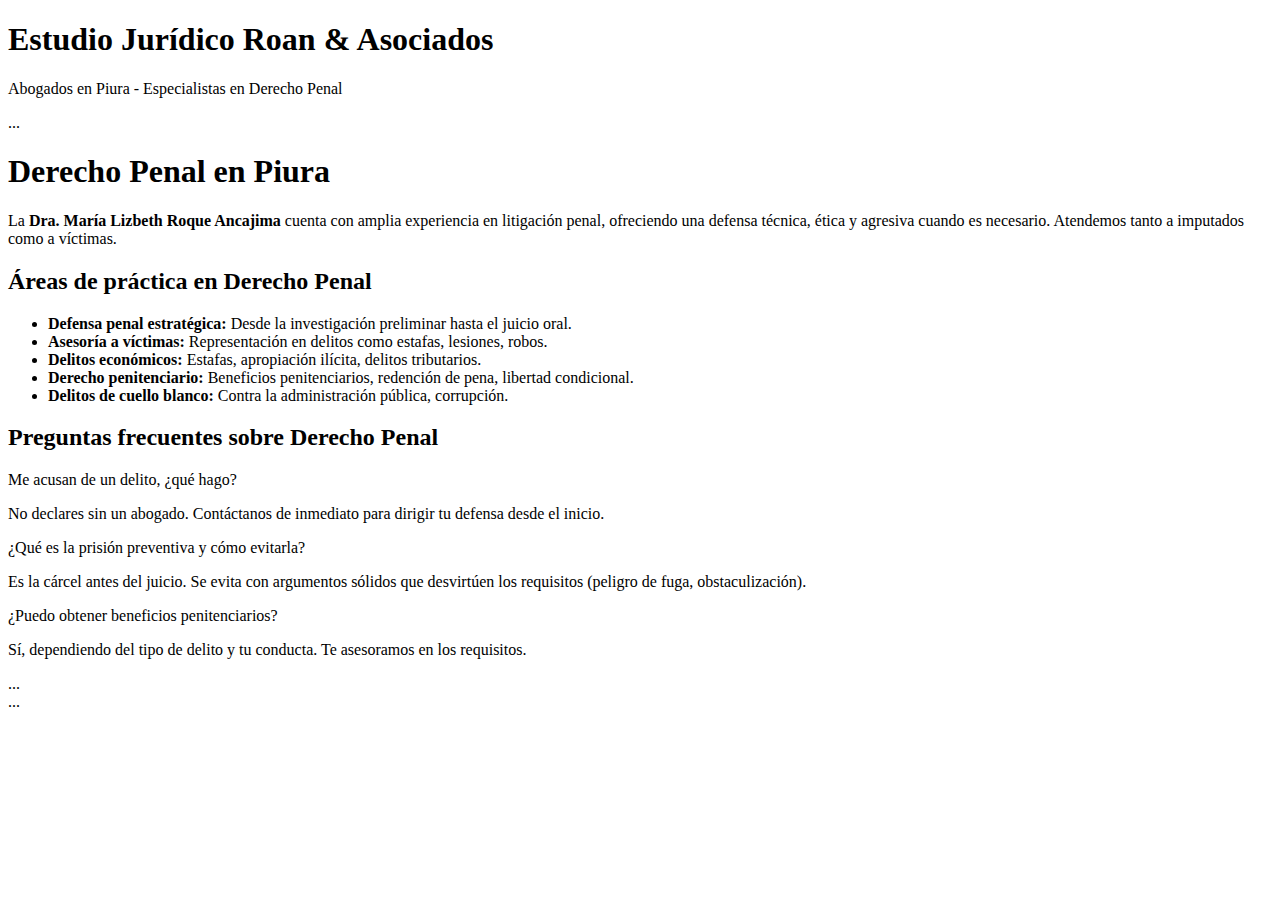
<file: derecho-penal.html>
<!DOCTYPE html>
<html lang="es">
<head>
    <meta charset="UTF-8">
    <meta name="viewport" content="width=device-width, initial-scale=1.0">
    <title>Abogado Penalista en Piura | Defensa Penal Estratégica | Estudio Jurídico Roan</title>
    <meta name="description" content="Defensa penal estratégica en Piura. Asesoría a imputados y víctimas, delitos económicos, penitenciario. Abogada penalista con experiencia.">
    <link rel="canonical" href="https://estudiojuridicoroan.github.io/web/derecho-penal.html">
    <script type="application/ld+json">
    {
        "@context": "https://schema.org",
        "@type": "LegalService",
        "name": "Estudio Jurídico Roan - Derecho Penal",
        "description": "Defensa penal estratégica en Piura. Asesoría a imputados y víctimas.",
        "url": "https://estudiojuridicoroan.github.io/web/derecho-penal.html",
        "telephone": "+51995248477",
        "address": {
            "@type": "PostalAddress",
            "addressLocality": "Piura",
            "addressRegion": "Piura",
            "addressCountry": "PE"
        },
        "geo": {
            "@type": "GeoCoordinates",
            "latitude": "-5.194",
            "longitude": "-80.632"
        },
        "openingHours": "Mo-Fr 09:00-18:00",
        "priceRange": "$$",
        "sameAs": ["https://www.facebook.com/estudiojuridicoroan"]
    }
    </script>
    <style>/* mismo estilo */</style>
</head>
<body>
    <header>
        <h1>Estudio Jurídico Roan & Asociados</h1>
        <p>Abogados en Piura - Especialistas en Derecho Penal</p>
    </header>
    <nav>...</nav>
    <div class="container">
        <h1>Derecho Penal en Piura</h1>
        <p>La <strong>Dra. María Lizbeth Roque Ancajima</strong> cuenta con amplia experiencia en litigación penal, ofreciendo una defensa técnica, ética y agresiva cuando es necesario. Atendemos tanto a imputados como a víctimas.</p>
        
        <div class="service-detail">
            <h2>Áreas de práctica en Derecho Penal</h2>
            <ul>
                <li><strong>Defensa penal estratégica:</strong> Desde la investigación preliminar hasta el juicio oral.</li>
                <li><strong>Asesoría a víctimas:</strong> Representación en delitos como estafas, lesiones, robos.</li>
                <li><strong>Delitos económicos:</strong> Estafas, apropiación ilícita, delitos tributarios.</li>
                <li><strong>Derecho penitenciario:</strong> Beneficios penitenciarios, redención de pena, libertad condicional.</li>
                <li><strong>Delitos de cuello blanco:</strong> Contra la administración pública, corrupción.</li>
            </ul>
        </div>

        <div class="service-detail">
            <h2>Preguntas frecuentes sobre Derecho Penal</h2>
            <div class="faq-item">
                <div class="faq-question">Me acusan de un delito, ¿qué hago?</div>
                <p>No declares sin un abogado. Contáctanos de inmediato para dirigir tu defensa desde el inicio.</p>
            </div>
            <div class="faq-item">
                <div class="faq-question">¿Qué es la prisión preventiva y cómo evitarla?</div>
                <p>Es la cárcel antes del juicio. Se evita con argumentos sólidos que desvirtúen los requisitos (peligro de fuga, obstaculización).</p>
            </div>
            <div class="faq-item">
                <div class="faq-question">¿Puedo obtener beneficios penitenciarios?</div>
                <p>Sí, dependiendo del tipo de delito y tu conducta. Te asesoramos en los requisitos.</p>
            </div>
        </div>

        <div class="contact-info">...</div>
    </div>
    <footer>...</footer>
</body>
</html>
</file>
<file: css/style.css>
/* ===== RESET Y BASE ===== */
* {
  margin: 0;
  padding: 0;
  box-sizing: border-box;
  font-family: "Segoe UI", Arial, sans-serif;
}

html {
  scroll-behavior: smooth; /* Para desplazamiento suave al hacer clic en enlaces */
}

body {
  background: #0b0b0b;
  color: white;
}

/* ===== HEADER FIJO ===== */
.header {
  position: fixed;
  top: 0;
  width: 100%;
  z-index: 1000;
  background: linear-gradient(180deg, rgba(0,0,0,.9), rgba(0,0,0,.6));
  backdrop-filter: blur(6px);
  min-height: 50px;
}

.nav-container {
  max-width: 1200px;
  margin: auto;
  padding: 15px 30px;
  display: flex;
  align-items: center;
  justify-content: space-between;
}

.logo {
  display: flex;
  align-items: center;
}

.logo img {
  height: 80px;
  width: auto;
  object-fit: contain;
}

nav ul {
  display: flex;
  list-style: none;
  gap: 30px;
}

nav a {
  text-decoration: none;
  color: #d4af37;
  font-weight: 500;
  transition: color 0.3s ease;
}

nav a:hover {
  color: white;
}

/* ===== HERO ===== */
.hero {
  position: relative;
  height: 100vh;
  background: url("../img/hero.png") center / contain no-repeat;
  display: flex;
  align-items: center;
  padding-left: 8%;
  padding-top: 200px;       /* Alto del header fijo */
}

.hero-overlay {
  position: absolute;
  inset: 0;
  background: linear-gradient(
      90deg,
      rgba(0,0,0,0.85) 0%,
      rgba(0,0,0,0.6) 40%,
      rgba(0,0,0,0.2) 70%,
      rgba(0,0,0,0) 100%
  );
  z-index: 1;
}

.hero-content {
  position: relative;
  max-width: 500px;
  z-index: 2;
}

.hero h1 {
  font-size: 3.2rem;
  color: #d4af37;
}

.hero p {
  font-size: 1.5rem;
  margin: 15px 0 30px;
}

.btn {
  display: inline-block;
  padding: 14px 30px;
  background: linear-gradient(45deg, #d4af37, #b8962e);
  color: black;
  text-decoration: none;
  font-weight: bold;
  border-radius: 6px;
  transition: transform 0.2s ease, box-shadow 0.2s ease;
}

.btn:hover {
  transform: translateY(-2px);
  box-shadow: 0 8px 20px rgba(212, 175, 55, 0.4);
}

/* ===== PERFIL ===== */
.perfil {
  background: #0f0f0f;
  padding: 80px 8%;
}
.perfil-card {
  max-width: 900px;
  margin: auto;
  background: #141414;
  display: flex;
  flex-direction: row;      /* Fuerza fila */
  flex-wrap: wrap;          /* Permite wrap si no hay espacio */
  gap: 30px;
  padding: 40px;
  border-radius: 12px;
  box-shadow: 0 0 40px rgba(212,175,55,0.15);
}

.perfil-card img {
  width: 180px;
  height: 180px;
  border-radius: 12px;
  object-fit: cover;
  border: 2px solid #d4af37;
  flex: 0 0 180px;          /* No crece, no se encoge, base 180px */
}

.perfil-card > div {
  flex: 1;                   /* Ocupa el espacio restante */
  min-width: 250px;          /* Ancho mínimo antes de wrap */
}

.perfil h2 {
  color: #d4af37;
  margin-bottom: 10px;
}

.perfil p {
  margin-bottom: 10px;
  line-height: 1.6;
}

/* ===== SERVICIOS (nuevo) ===== */
.servicios {
  background: #0a0a0a;
  padding: 80px 8%;
  text-align: center;
}

.servicios h2 {
  color: #d4af37;
  font-size: 2.5rem;
  margin-bottom: 50px;
}

.servicios-grid {
  max-width: 1200px;
  margin: auto;
  display: grid;
  grid-template-columns: repeat(auto-fit, minmax(280px, 1fr));
  gap: 30px;
}

.servicio-card {
  background: #141414;
  padding: 30px 20px;
  border-radius: 12px;
  box-shadow: 0 0 20px rgba(212,175,55,0.1);
  transition: transform 0.3s ease, box-shadow 0.3s ease;
  text-align: center;
}

.servicio-card:hover {
  transform: translateY(-10px);
  box-shadow: 0 10px 30px rgba(212,175,55,0.3);
}

.servicio-icono {
  font-size: 3rem;
  margin-bottom: 15px;
}

.servicio-card h3 {
  color: #d4af37;
  margin-bottom: 15px;
  font-size: 1.4rem;
}

.servicio-card p {
  color: #ddd;
  line-height: 1.6;
  font-size: 0.95rem;
}

/* ===== CONTACTO ===== */
.contacto {
  background: linear-gradient(180deg, #0b0b0b, #000);
  padding: 80px 8%;
}

.contacto h2 {
  text-align: center;
  color: #d4af37;
  font-size: 2.5rem;
  margin-bottom: 50px;
}

.contacto-grid {
  max-width: 1000px;
  margin: auto;
  display: grid;
  grid-template-columns: 1fr 1fr;
  gap: 50px;
}

.contacto-info p {
  font-size: 1.1rem;
  margin-bottom: 15px;
}

form input,
form textarea {
  width: 100%;
  padding: 14px;
  margin-bottom: 15px;
  background: #111;
  border: 1px solid #333;
  color: white;
  border-radius: 5px;
  transition: border-color 0.3s, outline 0.3s;
}

form input:focus,
form textarea:focus {
  outline: 2px solid #d4af37;
  border-color: transparent;
}

form textarea {
  height: 120px;
  resize: vertical;
}

form button {
  background: linear-gradient(45deg, #d4af37, #b8962e);
  border: none;
  padding: 14px;
  width: 100%;
  font-weight: bold;
  border-radius: 6px;
  cursor: pointer;
  transition: opacity 0.2s;
}

form button:hover {
  opacity: 0.9;
}

/* ===== FOOTER ===== */
.footer {
  background: black;
  text-align: center;
  padding: 30px;
  color: #aaa;
  border-top: 1px solid #222;
}

/* ===== MEDIA QUERIES ===== */
@media (max-width: 768px) {
  .nav-container {
      flex-direction: column;
      gap: 15px;
      padding: 15px 20px;
  }

  nav ul {
      gap: 20px;
      flex-wrap: wrap;
      justify-content: center;
  }

  .hero {
      padding-left: 5%;
      padding-right: 5%;
      padding-top: 140px;
  }

  .hero h1 {
      font-size: 2.5rem;
  }

  .hero p {
      font-size: 1.2rem;
  }

  .perfil-card {
      text-align: center;
      padding: 30px 20px;
  }

  .perfil-card img {
      margin: 0 auto;
  }

  .servicios-grid {
      grid-template-columns: 1fr; /* En móviles, una columna */
  }

  .contacto-grid {
      grid-template-columns: 1fr;
      gap: 30px;
  }

  .contacto h2,
  .servicios h2 {
      font-size: 2rem;
  }
}

@media (max-width: 480px) {
  .hero h1 {
      font-size: 2rem;
  }

  .btn {
      padding: 12px 20px;
      font-size: 0.9rem;
  }
}
.redes-sociales {
  display: flex;
  flex-wrap: wrap;
  gap: 10px;
  margin-top: 15px;
}
.btn-redes {
  display: inline-flex;
  align-items: center;
  justify-content: center;
  gap: 8px;
  padding: 10px 15px;
  border-radius: 30px;
  text-decoration: none;
  color: white;
  font-weight: 500;
  transition: opacity 0.3s;
  border: none;
  cursor: pointer;
}
.btn-redes i {
  font-size: 1.2em;
}
.btn-redes.whatsapp { background-color: #25D366; }
.btn-redes.facebook { background-color: #1877F2; }
.btn-redes.tiktok { background-color: #000000; } /* TikTok usa negro normalmente */
.btn-redes:hover { opacity: 0.8; }
/* Ajuste responsive */
@media (max-width: 480px) {
  .btn-redes { width: 100%; }
}
</file>
